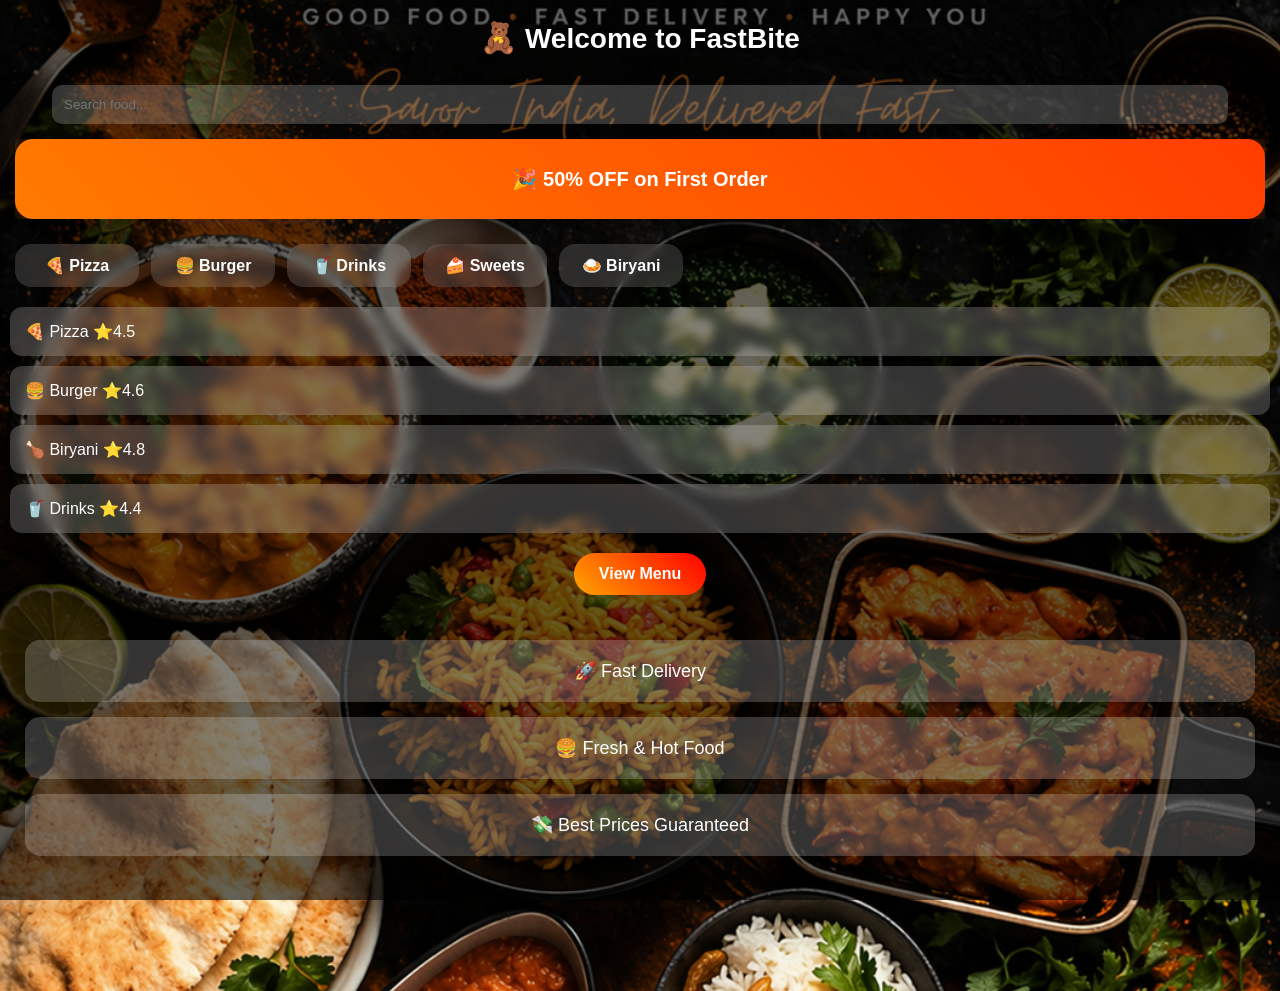
<file: index.html>
<!DOCTYPE html>
<html lang="en">
<head>
<meta charset="UTF-8">
<meta name="viewport" content="width=device-width, initial-scale=1.0">
<title>FastBite</title>

<style>
body {
  margin: 0;
  font-family: Arial;
  background: url('file_00000000342071faa4305e3bf046e775.png') no-repeat center center;
  background-size: cover;
  background-attachment: fixed;
  color: white;
}

body::before {
  content: "";
  position: fixed;
  width: 100%;
  height: 100%;
  background: rgba(0,0,0,0.6);
  z-index: -1;
}

#splash {
  position: fixed;
  width: 100%;
  height: 100%;
  background: black;
  display: flex;
  justify-content: center;
  align-items: center;
  z-index: 9999;
}

#splash img {
  width: 220px;
  animation: intro 1s ease;
}

#splash {
  animation: fadeOut 0.5s ease 1s forwards;
}

@keyframes fadeOut {
  to {
    opacity: 0;
    visibility: hidden;
  }
}

@keyframes intro {
  0% { transform: scale(0.5) rotate(-10deg); opacity: 0; }
  60% { transform: scale(1.1) rotate(5deg); opacity: 1; }
  100% { transform: scale(1) rotate(0); }
}

header {
  text-align: center;
  font-size: 28px;
  padding: 20px;
  font-weight: bold;
}

.logo {
  font-size: 30px;
}

.search {
  width: 90%;
  margin: 10px auto;
  padding: 12px;
  display: block;
  border-radius: 10px;
  border: none;
  background: rgba(255,255,255,0.2);
  color: white;
}

.restaurants {
  padding: 10px;
}

.res-card {
  background: rgba(255,255,255,0.2);
  margin: 10px;
  padding: 15px;
  border-radius: 12px;
  backdrop-filter: blur(5px);
}

.offers {
  padding: 10px;
}

.offer-card {
  background: rgba(255,255,255,0.2);
  margin: 15px;
  padding: 20px;
  border-radius: 15px;
  text-align: center;
  font-size: 18px;
  opacity: 0;
  transform: translateY(60px) scale(0.95);
  transition: all 0.7s ease;
}

.offer-card.show {
  opacity: 1;
  transform: translateY(0) scale(1);
}

.menu-btn {
  background: linear-gradient(45deg, orange, red);
  color: white;
  padding: 12px 25px;
  border: none;
  border-radius: 25px;
  font-size: 16px;
  font-weight: bold;
}
  .banner-slider{
margin:15px;
position:relative;
height:80px;
overflow:hidden;
}

.banner{
position:absolute;
width:100%;
height:80px;
background:linear-gradient(45deg,#ff7a00,#ff3d00);
border-radius:18px;
display:flex;
justify-content:center;
align-items:center;
font-size:20px;
font-weight:bold;
opacity:0;
transform:scale(0.9);
transition:0.5s;
box-shadow:0 0 20px rgba(255,120,0,0.4);
}

.activeBanner{
opacity:1;
transform:scale(1);
}

.category-row{
display:flex;
gap:12px;
overflow:auto;
padding:10px 15px;
}

.cat-btn{
min-width:100px;
background:rgba(255,255,255,0.15);
padding:12px;
border-radius:16px;
text-align:center;
backdrop-filter:blur(5px);
font-weight:bold;
transition:0.3s;
}

.cat-btn:hover{
transform:scale(1.05);
background:orange;
}

.res-card{
transition:0.3s;
}

.res-card:hover{
transform:translateY(-5px);
box-shadow:0 0 20px rgba(255,165,0,0.3);
}
</style>

</head>

<body>

<!-- Splash -->
<div id="splash">
  <img src="file_00000000342071faa4305e3bf046e775.png">
</div>

<!-- Header -->
<header>
  <span class="logo">🧸</span>
  Welcome to FastBite
</header>

<!-- Search -->
<input class="search" placeholder="Search food...">
<div class="banner-slider">

<div class="banner activeBanner">
🎉 50% OFF on First Order
</div>

<div class="banner">
🍔 Free Delivery Above ₹299
</div>

<div class="banner">
🔥 Fast Delivery in 20 Minutes
</div>

</div>
  <div class="category-row">

<div class="cat-btn"
onclick="openCategory('pizza')">
🍕 Pizza
</div>

<div class="cat-btn"
onclick="openCategory('burger')">
🍔 Burger
</div>

<div class="cat-btn"
onclick="openCategory('drinks')">
🥤 Drinks
</div>

<div class="cat-btn"
onclick="openCategory('sweets')">
🍰 Sweets
</div>

<div class="cat-btn"
onclick="openCategory('biryani')">
🍛 Biryani
</div>

</div>
<!-- Restaurants -->
<div class="res-card" onclick="openCategory('pizza')">🍕 Pizza ⭐4.5</div>

<div class="res-card" onclick="openCategory('burger')">🍔 Burger ⭐4.6</div>

<div class="res-card" onclick="openCategory('biryani')">🍗 Biryani ⭐4.8</div>

<div class="res-card" onclick="openCategory('drinks')">🥤 Drinks ⭐4.4</div>

<!-- Menu Button -->
<div style="text-align:center; margin:20px;">
  <a href="menu.html">
    <button class="menu-btn">View Menu</button>
  </a>
</div>


<!-- Speciality -->
<div class="offers">
  <div class="offer-card">🚀 Fast Delivery</div>
  <div class="offer-card">🍔 Fresh & Hot Food</div>
  <div class="offer-card">💸 Best Prices Guaranteed</div>
  <div class="offer-card">📍 Live Order Tracking</div>
</div>

<!-- ✅ FIXED SCRIPT -->
<script>
window.onload = function() {
let banners =
document.querySelectorAll(".banner");

let currentBanner = 0;

setInterval(()=>{

banners[currentBanner]
.classList.remove("activeBanner");

currentBanner++;

if(currentBanner>=banners.length){

currentBanner=0;

}

banners[currentBanner]
.classList.add("activeBanner");

},2500);
  setTimeout(() => {
    document.getElementById("splash").style.display = "none";
  }, 1500);

  let cards = document.querySelectorAll(".offer-card");

  cards.forEach((card, i) => {
    setTimeout(() => {
      card.classList.add("show");
    }, i * 400);
  });

};
</script>

<script>
let cart = JSON.parse(localStorage.getItem("cart")) || [];
let history = [];

function addToCart(item) {
  cart.push(item);
  renderCart();
}

function removeFromCart(index) {
  cart.splice(index, 1);
  renderCart();
}

function completeOrder() {
  if (cart.length === 0) return;

  history.push({
    items: [...cart],
    time: new Date().toLocaleString()
  });

  cart = [];
  renderCart();
  renderHistory();
}

function renderCart() {
  const cartBox = document.getElementById("cart");
  if (!cartBox) return;

  cartBox.innerHTML = "";

  cart.forEach((item, i) => {
    cartBox.innerHTML += `
      <div>
        ${item.name}
        <button onclick="removeFromCart(${i})">❌</button>
      </div>
    `;
  });
}

function renderHistory() {
  const historyBox = document.getElementById("history");
  if (!historyBox) return;

  historyBox.innerHTML = "";

  history.forEach((order, i) => {
    historyBox.innerHTML += `
      <div>
        <b>Order ${i + 1}</b>
        <ul>
          ${order.items.map(it => `<li>${it}</li>`).join("")}
        </ul>
      </div>
    `;
  });
}
  function openCategory(cat){

window.location.href =
"menu.html?category="+cat;

}

document.querySelector(".search")
.addEventListener("keypress",function(e){

if(e.key==="Enter"){

window.location.href =
"menu.html?search="+this.value;

}

});

function openCategory(category){
    localStorage.setItem("selectedCategory", category);
    window.location.href = "menu.html";
}
</script>
</script>

</body>
</html>
</file>
